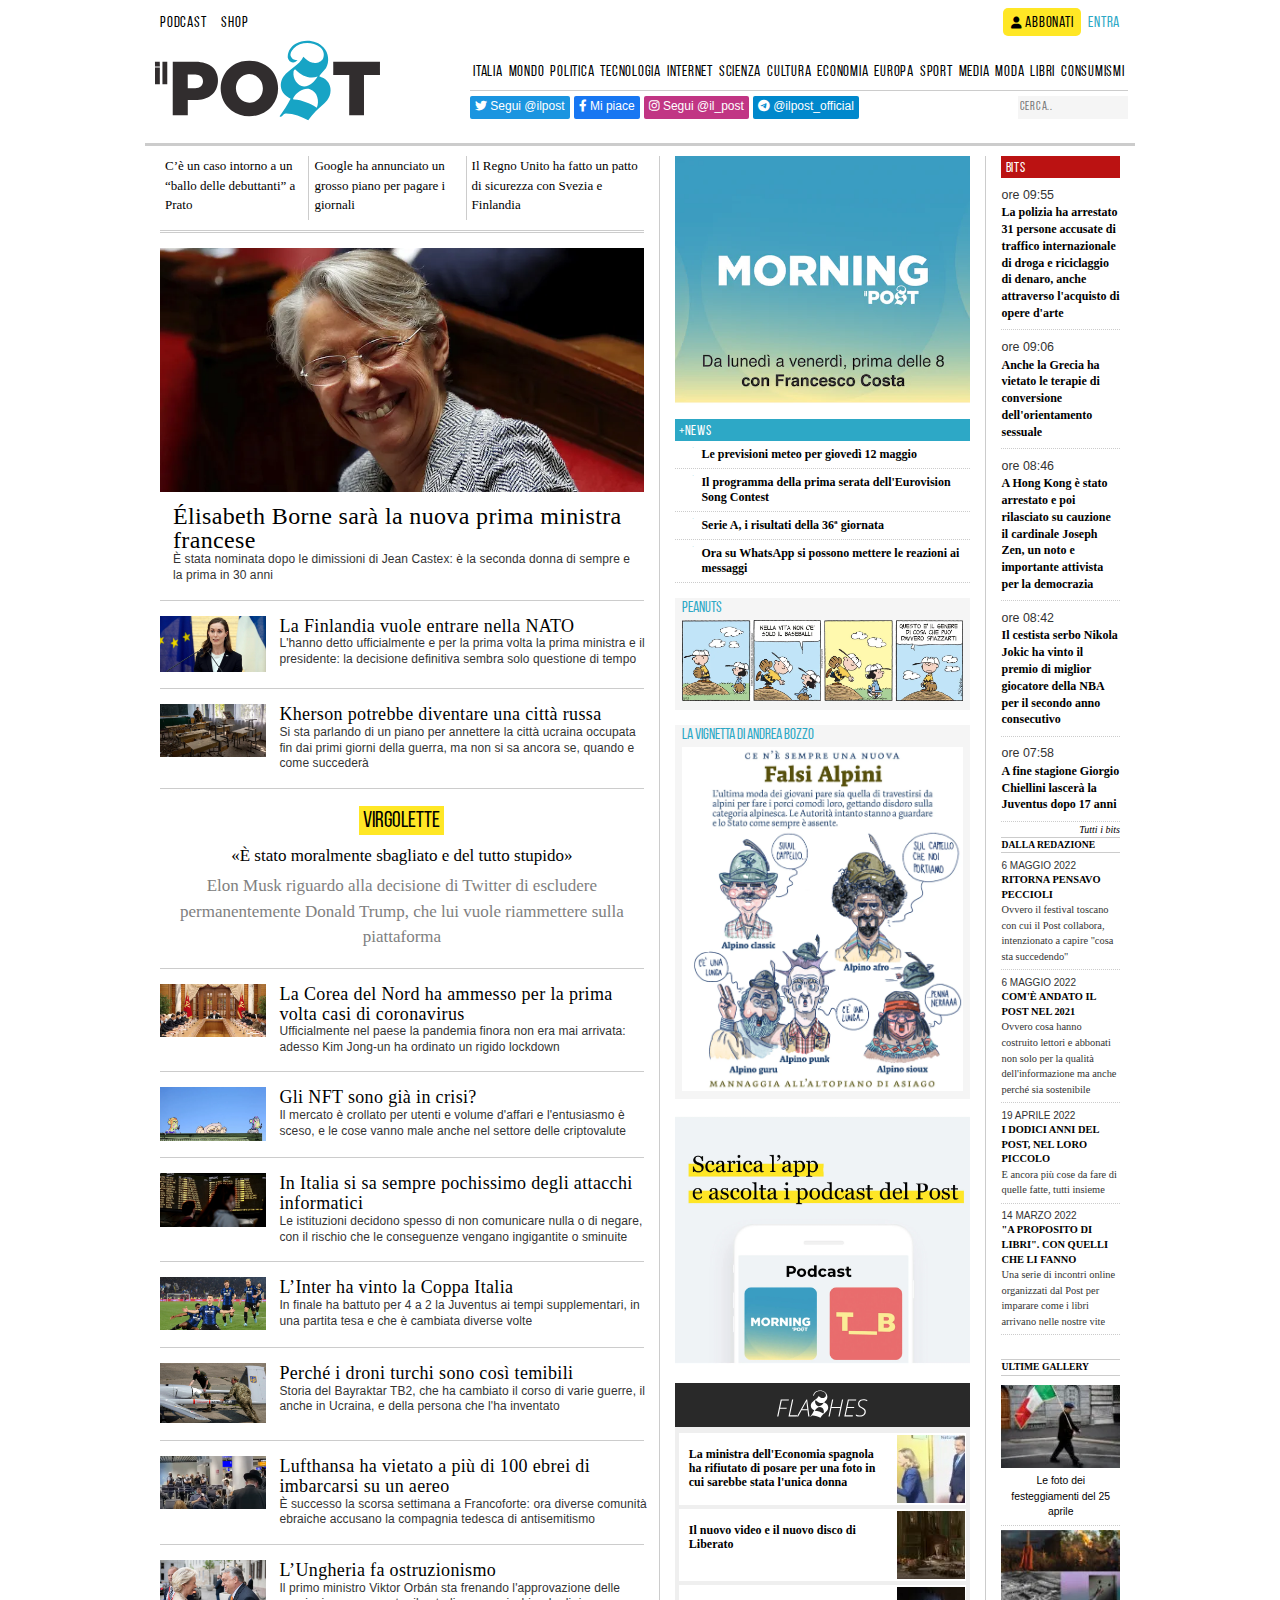
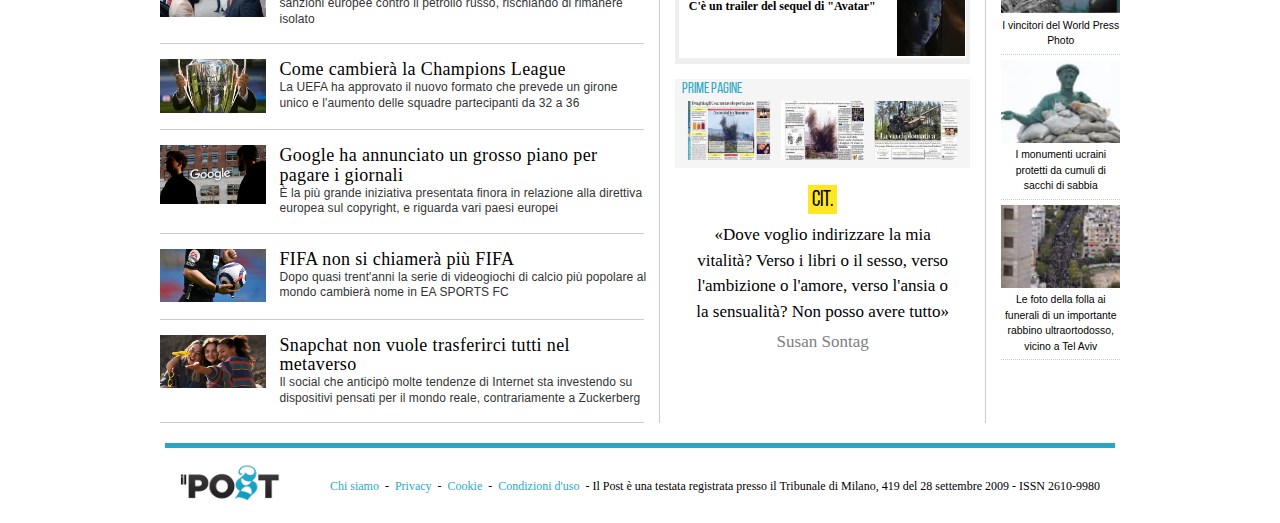
<file: ilpost/index.html>
<!DOCTYPE html>
<html lang="it" xmlns="http://www.w3.org/1999/html">

<head>
    <meta charset="UTF-8">
    <title>Il Post</title>
    <meta name="author" content="Federico Marra">
    <meta name="description" content="Progetto PPM Federico Marra">
    <meta name="keywords" content="news, journal, ppm lab">
    <meta name="viewport" content="width=device-width, initial-scale=1.0, maximum-scale=1.0">
    <link rel="stylesheet" href="css/style.css" type="text/css" media="screen">
    <link rel="shortcut icon" href="images/il-post-favicon.ico"/>
    <link rel="stylesheet" href="https://use.fontawesome.com/releases/v5.6.3/css/all.css"
          integrity="sha384-UHRtZLI+pbxtHCWp1t77Bi1L4ZtiqrqD80Kn4Z8NTSRyMA2Fd33n5dQ8lWUE00s/" crossorigin="anonymous">
</head>

<body>

<nav class="navbar">

    <div class="line-one">
        <ul id="userbar-left">
            <li>
                <a href="#" class="podcast">Podcast</a>
            </li>
            <li>
                <a href="#" class="shop">Shop</a>
            </li>
        </ul>
        <ul id="userbar-right">
            <li>
                <a href="#" class="abbonati" title="Abbonati">
                    <span style="font-family: 'FontAwesome6FreeSolid'">👤</span> Abbonati
                </a>
            </li>
            <li>
                <a href="#" class="entra" title="Entra">Entra</a>
            </li>
        </ul>
    </div>

    <div class="line-two">
        <div class="fas fa-bars icons" id="tre-linee"></div>
        <div class="logo" title="Logo">
            <a href="#"><img src="images/ilpost.svg" alt="logo Il Post"/></a>
        </div>
        <div class="fas fa-search icons" id="icona-cerca"></div>

        <div class="sectionbar">
            <div class="sitelinks">
                <a href="#" title="Italia">Italia</a>
                <a href="#" title="Mondo">Mondo</a>
                <a href="#" title="Politica">Politica</a>
                <a href="#" title="Tecnologia">Tecnologia</a>
                <a href="#" title="Internet">Internet</a>
                <a href="#" title="Scienza">Scienza</a>
                <a href="#" title="Cultura">Cultura</a>
                <a href="#" title="Economia">Economia</a>
                <a href="#" title="Europa">Europa</a>
                <a href="#" title="Sport">Sport</a>
                <a href="#" title="Media">Media</a>
                <a href="#" title="Moda">Moda</a>
                <a href="#" title="Libri">Libri</a>
                <a href="#" title="Consumismi">Consumismi</a>
            </div>
            <div class="social">
                <a href="#" class="twitter" title="Segui @ilpost">
                    <span style="font-family: 'FontAwesome6Brands'"></span> Segui @ilpost
                </a>
                <a href="#" class="facebook" title="Mi piace">
                    Mi piace
                </a>
                <a href="#" class="instagram" title="Segui @il_post">
                    <span style="font-family: 'FontAwesome6Brands'"></span> Segui @il_post
                </a>
                <a href="#" class="telegram" title="@ilpost_official">
                    @ilpost_official
                </a>
                <div class="cerca">
                    <input type="text" placeholder="Cerca..">
                </div>
            </div>
        </div>


    </div>

</nav>

<div class="main">

    <div class="left-section">
        <div class="mini-section">
            <a href="#" class="mini-article">
                C’è un caso intorno a un “ballo delle debuttanti” a Prato
            </a>
            <a href="#" class="mini-article">
                Google ha annunciato un grosso piano per pagare i giornali
            </a>
            <a href="#" class="mini-article">
                Il Regno Unito ha fatto un patto di sicurezza con Svezia e Finlandia
            </a>
        </div>
        <article class="article" id="first-article">
            <a href="#">
                <img
                        src="images/articles/elisabeth-borne.webp"
                        alt="Élisabeth Borne, nuova prima ministra francese"/>
            </a>
            <div class="article-text" id="first-article-text">
                <h2>
                    <a href="#"> Élisabeth Borne sarà la nuova prima ministra francese</a>
                </h2>
                <p>
                    <a href="#"><span style="color: #333;">
                        È stata nominata dopo le dimissioni di Jean Castex: è la
                        seconda donna di sempre e la prima in 30 anni
                    </span></a>
                </p>
            </div>
        </article>
        <article class="article">
            <a href="#">
                <img
                        class="responsive-image"
                        src="images/articles/marin-finlandia.webp"
                        alt="La prima ministra finlandese Sanna Marin"/>
            </a>
            <div class="article-text">
                <h2>
                    <a href="#">La Finlandia vuole
                        entrare nella NATO</a>
                </h2>
                <p>
                    <a href="#"><span style="color: #333;">
                        L'hanno detto ufficialmente e per la prima volta la prima ministra e il presidente: la
                        decisione definitiva sembra solo questione di tempo
                    </span></a>
                </p>
            </div>
        </article>
        <article class="article">
            <a href="#">
                <img
                        class="responsive-image"
                        src="images/articles/banchi-scuola-kherson.webp"
                        alt="Un'aula di una scuola di Kherson, Ucraina"/>
            </a>
            <div class="article-text">
                <h2>
                    <a href="#">Kherson potrebbe diventare una città russa</a>
                </h2>
                <p>
                    <a href="#"><span style="color: #333;">
                        Si sta parlando di un piano per annettere la città ucraina occupata fin dai primi
                        giorni della guerra, ma non si sa ancora se, quando e come succederà
                    </span></a>
                </p>
            </div>
        </article>
        <div class="bits" id="bits-left">
            <h1><a href="#" class="bits-title">Bits</a></h1>
            <ul class="bits-list">
                <li class="bits-item">
                    <h4 class="bit">
                        <a href="#">
                            La polizia ha arrestato 31 persone accusate di traffico internazionale di droga e
                            riciclaggio
                            di denaro, anche attraverso l'acquisto di opere d'arte
                        </a>
                    </h4>
                </li>
                <li class="bits-item">
                    <h4 class="bit">
                        <a href="#">
                            Anche la Grecia ha vietato le terapie di conversione dell'orientamento sessuale
                        </a>
                    </h4>
                </li>
                <li class="bits-item">
                    <h4 class="bit">
                        <a href="#">
                            A Hong Kong è stato arrestato e poi rilasciato su cauzione il cardinale Joseph Zen,
                            un noto e importante attivista per la democrazia
                        </a>
                    </h4>
                </li>
                <li class="bits-item">
                    <h4 class="bit">
                        <a href="#">
                            Il cestista serbo Nikola Jokic ha vinto il premio di miglior giocatore della NBA
                            per il secondo anno consecutivo
                        </a>
                    </h4>
                </li>
                <li class="bits-item">
                    <h4 class="bit">
                        <a href="#">
                            A fine stagione Giorgio Chiellini lascerà la Juventus dopo 17 anni
                        </a>
                    </h4>
                </li>
            </ul>
        </div>
        <div class="cit" id="virgolette">
            <h4><span>Virgolette</span></h4>
            <a href="#">
                <h5>«È stato moralmente sbagliato e del tutto stupido»</h5>
                <h6>Elon Musk riguardo alla decisione di Twitter di escludere permanentemente Donald Trump,
                    che lui vuole riammettere sulla piattaforma</h6>
            </a>
        </div>
        <article class="article" id="middle-article">
            <a href="#">
                <img
                        class="responsive-image"
                        src="images/articles/kim-jong-un-corea-nord.webp"
                        alt="Kim Jong-un seduto a un tavolo con i suoi consiglieri"/>
            </a>
            <div class="article-text">
                <h2>
                    <a href="#">La Corea del Nord ha ammesso per la prima volta casi di coronavirus</a>
                </h2>
                <p>
                    <a href="#"><span style="color: #333;">
                        Ufficialmente nel paese la pandemia finora non era mai arrivata: adesso Kim Jong-un ha
                        ordinato un rigido lockdown
                    </span></a>
                </p>
            </div>
        </article>
        <article class="article">
            <a href="#">
                <img
                        class="responsive-image"
                        src="images/articles/nft-crisi.webp"
                        alt="Un fast food aperto a Los Angeles in collaborazione con la linea di NFT Bored Yacht Club"/>
            </a>
            <div class="article-text">
                <h2>
                    <a href="#">Gli NFT sono già in crisi?</a>
                </h2>
                <p>
                    <a href="#"><span style="color: #333;">
                        Il mercato è crollato per utenti e volume d'affari e l'entusiasmo è sceso,
                        e le cose vanno male anche nel settore delle criptovalute
                    </span></a>
                </p>
            </div>
        </article>
        <article class="article">
            <a href="#">
                <img
                        class="responsive-image"
                        src="images/articles/attacchi-informatici.jpeg"
                        alt="Un pannello con gli orari dei treni alla stazione Termini di Roma dopo l'attacco informatico dello scorso marzo a Trenitalia"/>
            </a>
            <div class="article-text">
                <h2>
                    <a href="#">In Italia si sa sempre pochissimo degli attacchi informatici</a>
                </h2>
                <p>
                    <a href="#"><span style="color: #333;">
                        Le istituzioni decidono spesso di non comunicare nulla o di negare,
                        con il rischio che le conseguenze vengano ingigantite o sminuite
                    </span></a>
                </p>
            </div>
        </article>
        <article class="article">
            <a href="#">
                <img
                        class="responsive-image"
                        src="images/articles/perisic-inter.webp"
                        alt="Ivan Perisic dell'Inter"/>
            </a>
            <div class="article-text">
                <h2>
                    <a href="#">L’Inter ha vinto la Coppa Italia</a>
                </h2>
                <p>
                    <a href="#"><span style="color: #333;">
                        In finale ha battuto per 4 a 2 la Juventus ai tempi supplementari,
                        in una partita tesa e che è cambiata diverse volte
                    </span></a>
                </p>
            </div>
        </article>
        <article class="article">
            <a href="#">
                <img
                        src="images/articles/drone-turco-bayraktar-tb2-ucraina.jpg"
                        alt="Soldati Ucraini trasportano un drone TB2 durante un'esercitazione nel 2021"/>
            </a>
            <div class="article-text">
                <h2>
                    <a href="#">Perché i droni turchi sono così temibili</a>
                </h2>
                <p>
                    <a href="#"><span style="color: #333;">
                        Storia del Bayraktar TB2, che ha cambiato il corso di varie guerre, il anche in Ucraina,
                        e della persona che l'ha inventato
                    </span></a>
                </p>
            </div>
        </article>
        <article class="article">
            <a href="#">
                <img
                        src="images/articles/lufthansa.webp"
                        alt="Gli ebrei bloccati nell'aeroporto di Francoforte "/>
            </a>
            <div class="article-text">
                <h2>
                    <a href="#">Lufthansa ha vietato a più di 100 ebrei di imbarcarsi su un aereo</a>
                </h2>
                <p>
                    <a href="#"><span style="color: #333;">
                        È successo la scorsa settimana a Francoforte: ora diverse comunità ebraiche accusano
                        la compagnia tedesca di antisemitismo
                    </span></a>
                </p>
            </div>
        </article>
        <article class="article">
            <a href="#">
                <img
                        src="images/articles/leyen-orban.jpg"
                        alt="La presidente della Commissione europea, Ursula von der Leyen,
                        incontra a Budapest il primo ministro ungherese Viktor Orbán"/>
            </a>
            <div class="article-text">
                <h2>
                    <a href="#">L’Ungheria fa ostruzionismo</a>
                </h2>
                <p>
                    <a href="#"><span style="color: #333;">
                        Il primo ministro Viktor Orbán sta frenando l'approvazione delle sanzioni europee
                        contro il petrolio russo, rischiando di rimanere isolato
                    </span></a>
                </p>
            </div>
        </article>
        <article class="article">
            <a href="#">
                <img
                        src="images/articles/champions-league.jpg"
                        alt="La coppa della Champions League"/>
            </a>
            <div class="article-text">
                <h2>
                    <a href="#">Come cambierà la Champions League</a>
                </h2>
                <p>
                    <a href="#"><span style="color: #333;">
                        La UEFA ha approvato il nuovo formato che prevede un girone unico e l'aumento
                        delle squadre partecipanti da 32 a 36
                    </span></a>
                </p>
            </div>
        </article>
        <article class="article">
            <a href="#">
                <img
                        src="images/articles/google.jpg"
                        alt="Il logo di Google"/>
            </a>
            <div class="article-text">
                <h2>
                    <a href="#">Google ha annunciato un grosso piano per pagare i giornali</a>
                </h2>
                <p>
                    <a href="#"><span style="color: #333;">
                        È la più grande iniziativa presentata finora in relazione alla direttiva europea sul copyright,
                        e riguarda vari paesi europei
                    </span></a>
                </p>
            </div>
        </article>
        <article class="article">
            <a href="#">
                <img
                        src="images/articles/fifa.jpg"
                        alt="Arbitro della Fifa che tiene in mano un pallone"/>
            </a>
            <div class="article-text">
                <h2>
                    <a href="#">FIFA non si chiamerà più FIFA</a>
                </h2>
                <p>
                    <a href="#"><span style="color: #333;">
                        Dopo quasi trent'anni la serie di videogiochi di calcio più popolare
                        al mondo cambierà nome in EA SPORTS FC
                    </span></a>
                </p>
            </div>
        </article>
        <article class="article" id="last-article">
            <a href="#">
                <img
                        src="images/articles/snapchat.webp"
                        alt="3 ragazze guardano un drone"/>
            </a>
            <div class="article-text">
                <h2>
                    <a href="#">Snapchat non vuole trasferirci tutti nel metaverso</a>
                </h2>
                <p>
                    <a href="#"><span style="color: #333;">
                        Il social che anticipò molte tendenze di Internet sta investendo su dispositivi
                        pensati per il mondo reale, contrariamente a Zuckerberg
                    </span></a>
                </p>
            </div>
        </article>
    </div>

    <aside class="center-section">
        <div class="morning">
            <a href="#">
                <img src="images/morning-podcast.webp" alt="Morning, il podcast quotidiano">
            </a>
        </div>
        <div class="news">
            <h1 id="news-title">+News</h1>
            <ul class="news-list">
                <li>
                    <a href="#">
                        Le previsioni meteo per giovedì 12 maggio
                    </a>
                </li>
                <li>
                    <a href="#">
                        Il programma della prima serata dell'Eurovision Song Contest
                    </a>
                </li>
                <li>
                    <a href="#">
                        Serie A, i risultati della 36ª giornata
                    </a>
                </li>
                <li>
                    <a href="#">
                        Ora su WhatsApp si possono mettere le reazioni ai messaggi
                    </a>
                </li>
            </ul>
        </div>
        <div class="centre-right-image">
            <a href="#">
                Peanuts
                <img src="images/peanuts_22-05-12.webp" alt="Peanut del 22 maggio 2022">
            </a>
        </div>
        <div class="centre-right-image">
            <a href="#">
                La vignetta di Andrea Bozzo
                <img src="images/vignetta-bozzo.webp" alt="Vignetta di Andrea Bozzo">
            </a>
        </div>
        <div class="podcast-app">
            <a href="#">
                <img src="images/podcast-app.jpg" alt="Scarica l'aap e ascolta i podcast del Post">
            </a>
        </div>
        <div class="flashes">
            <div class="flashes-title">
                <img src="images/ilpost-flashes.svg">
            </div>
            <ul id="flashes-list">
                <li>
                    <a href="#">
                        La ministra dell'Economia spagnola ha rifiutato di posare
                        per una foto in cui sarebbe stata l'unica donna
                    </a>
                    <img src="images/flashes/nadia-colvino-foto.jpg"
                         alt="Nadia Colvino, Ministra spagnola dell'Economia">
                </li>
                <li>
                    <a href="#">
                        Il nuovo video e il nuovo disco di Liberato
                    </a>
                    <img src="images/flashes/liberato.jpg" alt="Liberato">
                </li>
                <li>
                    <a href="#">
                        C'è un trailer del sequel di "Avatar"
                    </a>
                    <img src="images/flashes/avatar.jpg" alt="Avatar 2">
                </li>
            </ul>
        </div>
        <div class="centre-right-image">
            Prime pagine
            <div id="prime-pagine">
                <a href="#">
                    <img src="images/prime-pagine/1_la_stampa.jpeg" alt="La Stampa">
                </a>
                <a href="#">
                    <img src="images/prime-pagine/2_corriere_della_sera.jpeg" alt="Il Corriere della Sera">
                </a>
                <a href="#">
                    <img src="images/prime-pagine/3_la_repubblica.jpeg" alt="La Repubblica">
                </a>
            </div>
        </div>
        <div class="cit">
            <h4><span>Cit.</span></h4>
            <a href="#">
                <h5>
                    «Dove voglio indirizzare la mia vitalità? Verso i libri o il sesso, verso l'ambizione o l'amore,
                    verso l'ansia o la sensualità? Non posso avere tutto»
                </h5>
                <h6>Susan Sontag</h6>
            </a>
        </div>
    </aside>

    <aside class="right-section">
        <div class="bits">
            <h1><a href="#" class="bits-title">Bits</a></h1>
            <ul class="bits-list">
                <li class="bits-item">
                    <h5 class="hour">ore 09:55</h5>
                    <h4 class="bit">
                        <a href="#">
                            La polizia ha arrestato 31 persone accusate di traffico internazionale di droga e
                            riciclaggio
                            di denaro, anche attraverso l'acquisto di opere d'arte
                        </a>
                    </h4>
                </li>
                <li class="bits-item">
                    <h5 class="hour">ore 09:06</h5>
                    <h4 class="bit">
                        <a href="#">
                            Anche la Grecia ha vietato le terapie di conversione dell'orientamento sessuale
                        </a>
                    </h4>
                </li>
                <li class="bits-item">
                    <h5 class="hour">ore 08:46</h5>
                    <h4 class="bit">
                        <a href="#">
                            A Hong Kong è stato arrestato e poi rilasciato su cauzione il cardinale Joseph Zen,
                            un noto e importante attivista per la democrazia
                        </a>
                    </h4>
                </li>
                <li class="bits-item">
                    <h5 class="hour">ore 08:42</h5>
                    <h4 class="bit">
                        <a href="#">
                            Il cestista serbo Nikola Jokic ha vinto il premio di miglior giocatore della NBA
                            per il secondo anno consecutivo
                        </a>
                    </h4>
                </li>
                <li class="bits-item">
                    <h5 class="hour">ore 07:58</h5>
                    <h4 class="bit">
                        <a href="#">
                            A fine stagione Giorgio Chiellini lascerà la Juventus dopo 17 anni
                        </a>
                    </h4>
                </li>
            </ul>
            <h6 id="other-bits">
                <span><a href="#">Tutti i bits</a></span>
            </h6>
        </div>
        <div class="dalla-redazione">
            <h4 id="dalla-redazione-title">DALLA REDAZIONE</h4>
            <ul id="dalla-redazione-list">
                <li class="dalla-redazione-item">
                    <h5 class="hour">6 MAGGIO 2022</h5>
                    <h4 class="redaz">
                        <a href="#">
                            RITORNA PENSAVO PECCIOLI
                        </a>
                    </h4>
                    <p>
                        Ovvero il festival toscano con cui il Post collabora,
                        intenzionato a capire "cosa sta succedendo"
                    </p>
                </li>
                <li class="dalla-redazione-item">
                    <h5 class="hour">6 MAGGIO 2022</h5>
                    <h4 class="redaz">
                        <a href="#">
                            COM'È ANDATO IL POST NEL 2021
                        </a>
                    </h4>
                    <p>
                        Ovvero cosa hanno costruito lettori e abbonati non solo per la qualità
                        dell'informazione ma anche perché sia sostenibile
                    </p>
                </li>
                <li class="dalla-redazione-item">
                    <h5 class="hour">19 APRILE 2022</h5>
                    <h4 class="redaz">
                        <a href="#">
                            I DODICI ANNI DEL POST, NEL LORO PICCOLO
                        </a>
                    </h4>
                    <p>
                        E ancora più cose da fare di quelle fatte, tutti insieme
                    </p>
                </li>
                <li class="dalla-redazione-item">
                    <h5 class="hour">14 MARZO 2022</h5>
                    <h4 class="redaz">
                        <a href="#">
                            "A PROPOSITO DI LIBRI". CON QUELLI CHE LI FANNO
                        </a>
                    </h4>
                    <p>
                        Una serie di incontri online organizzati dal Post
                        per imparare come i libri arrivano nelle nostre vite
                    </p>
                </li>
            </ul>
        </div>
        <div class="ultime-gallery">
            <h4 id="ultime-gallery-title">ULTIME GALLERY</h4>
            <ul id="ultime-gallery-list">
                <li class="ultime-gallery-item">
                    <a href="#">
                        <img src="images/ultime-gallery/festeggiamenti-mattarella-corteo-anpi.webp"
                             alt="Le foto dei festeggiamenti del 25 aprile">
                    </a>
                    <a href="#">Le foto dei festeggiamenti del 25 aprile</a>
                </li>
                <li class="ultime-gallery-item">
                    <a href="#">
                        <img src="images/ultime-gallery/world-press-photo.webp" alt="I vincitori del World Press Photo">
                    </a>
                    <a href="#">I vincitori del World Press Photo</a>
                </li>
                <li class="ultime-gallery-item">
                    <a href="#">
                        <img src="images/ultime-gallery/statua-coperta-ucraina.webp"
                             alt="I monumenti ucraini protetti da cumuli di sacchi di sabbia">
                    </a>
                    <a href="#">I monumenti ucraini protetti da cumuli di sacchi di sabbia</a>
                </li>
                <li class="ultime-gallery-item">
                    <a href="#">
                        <img src="images/ultime-gallery/funerale-rabbino-israele.webp"
                             alt="Le foto della folla ai funerali di un importante rabbino ultraortodosso, vicino a Tel Aviv">
                    </a>
                    <a href="#">Le foto della folla ai funerali di un importante rabbino ultraortodosso, vicino a Tel
                        Aviv</a>
                </li>
            </ul>
        </div>
    </aside>

</div>

<footer>
    <div class="logo-mini">
        <a href="#">
            <img src="images/ilpost-footer.webp" alt="il Post">
        </a>
    </div>
    <div class="footer-items">
        <a href="#">Chi siamo</a>
        -
        <a href="#">Privacy</a>
        -
        <a href="#">Cookie</a>
        -
        <a href="#">Condizioni d'uso</a>
        <span class="trattino">-</span>
    </div>
    <p class="footer-text">
        Il Post è una testata registrata presso il Tribunale di Milano,
        419 del 28 settembre 2009 - ISSN 2610-9980
    </p>
</footer>

</body>

</html>
</file>
<file: ilpost/css/style.css>
* {
    margin: 0;
    padding: 0;
    border: 0;
}

body {
    margin: 5px auto 0 auto;
    max-width: 990px;
    font-family: Georgia, Times, "Times New Roman", serif;
    font-size: 15px;
    line-height: 1.5;
}


/* FONTS */

@font-face {
    font-family: BebasNeueRegular;
    src: url("../fonts/BebasNeueRegular.otf") format("opentype");
}

@font-face {
    font-family: FontAwesome6Brands;
    src: url("../fonts/FontAwesome6Brands.otf") format("opentype");
}

@font-face {
    font-family: FontAwesome6FreeSolid;
    src: url("../fonts/FontAwesome6FreeSolid.otf") format("opentype");
}

/* GENERAL */
img {
    width: 100%;
}
a {
    text-decoration: none;
    color: black;
}
ul {
    list-style-type: none;
}


/* NAVIGATION BAR */

nav {
    position: page;
    display: block;
    font-family: "BebasNeueRegular", serif;
    font-size: 15px;
    text-align: left;
    letter-spacing: 0.75px;
    padding: 0.5em;
    color: #2da8c6;
    border-bottom: 3px solid #CCC;
}
.line-one, .line-two {
    display: flex;
    flex-direction: row;
    justify-content: space-between;
    font-size: 15px;
    align-items: center;
}
#userbar-left, #userbar-right, .sitelinks, .social {
    display: flex;
    flex-direction: row;
}

/* line-one */
a.podcast, a.shop, a.entra {
    padding: 7.5px;
}
a.entra {
    color: #2da8c6;
}
a.abbonati {
    background-color: #ffe725;
    padding: 7.5px 7.5px 5px 7.5px;
    border-radius: 5px;
    margin-left: 5px;
}
.abbonati span {
    font-size: 12px;
}

/* line-two mobile */
#tre-linee, #icona-cerca{
    display: none;
    font-size: large;
    padding: 10px 20px;
}

/* line-two */
.logo img {
     width: 230px;
     height: 92px;
 }
.sectionbar {
    display: flex;
    flex-direction: column;
}
.sitelinks {
    justify-content: space-between;
    padding-bottom: 6px;
    border-bottom: 1px solid #CCC;
    margin-bottom: 5px;
    margin-top: 10px;
}
.sitelinks a {
    padding: 0 3px;
}
.social a {
    line-height: 20px;
    font-size: 12px;
    font-family: Arial, "Helvetica Neue", Helvetica, sans-serif;
    letter-spacing: normal;
    padding: 0 5px;
    border-radius: 2px;
    margin-right: 4px;
}
.social a:hover {
    text-decoration: underline;
}
a.twitter {
    color: white;
    background-color: #1b95e0;
}
a.facebook {
    color: white;
    background: #1877f2;
}
.facebook:before {
    font-family: "FontAwesome6Brands";
    content: "\f39e";
    color: white;
}
.instagram {
    color: white;
    background-color: #c13584;
}
a.telegram {
    color: white;
    background-color: #08c;
}
a.telegram:before {
    font-family: "FontAwesome6Brands";
    content: "\f3fe";
}
.cerca, .cerca input {
    background-color: #f5f5f5;
    font-family: BebasNeueRegular, serif;
    margin-left: auto;
    letter-spacing: 0.75px;
}
.cerca input {
    padding: 2px;
    font-size: 12px;
}


/* MAIN PART */

.main {
    display: grid;
    grid-template-columns: 52% 33% 15%;
    margin-top: 10px;
}
.left-section, .center-section, .right-section {
    border-right: 1px solid #CCC;
    padding: 0 15px;
}
.right-section {
    border-right: none;
}


/* LEFT-SECTION */

.mini-section {
    display: flex;
    flex-direction: row;
    font-family: Georgia, Times, "Times New Roman", serif;
    font-size: 13px;
    border-bottom: 1px solid rgb(204, 204, 204);
    margin-bottom: 1px;
}
.mini-section a:hover {
    text-decoration: underline;
}
a.mini-article {
    padding: 0 5px 5px 5px;
    margin-bottom: 10px;
    border-right: 1px solid rgb(204, 204, 204);
}
a.mini-article:nth-child(3) {
    border-right: none;
}
#first-article {
    border-top: 1px solid rgb(204, 204, 204);
    padding: 10px 0;
    border-bottom: 1px solid rgb(204, 204, 204);
    display: flex;
    flex-direction: column;
}
#first-article img {
    margin-right: 10px;
}
#first-article-text {
    max-width: 100%;
}
#first-article h2 {
    font-size: 24px;
    line-height: 1em;
}
#first-article p {
    font-size: 12px;
}
.article {
    padding: 10px 0;
    border-bottom: 1px solid rgb(204, 204, 204);
    font-weight: normal;
    height: auto;
    display: grid;
    grid-template-columns: 22% 88%;
    text-rendering: optimizeLegibility;
}
#middle-article {
    border-top: 1px solid rgb(204, 204, 204);
}
.article a img {
    padding-top: 5px;
    vertical-align: center;
}
.article-text {
    padding: 6px 13px;
    max-width: 87%;
}
.article-text h2 {
    font-family: Georgia, Times, "Times New Roman", serif;
    font-size: 18px;
    line-height: 1.1em;
    font-weight: 400;
    letter-spacing: 0.35px;
}
.article-text p {
    color: #333;
    font-family: Arial, "Helvetica Neue", Helvetica, sans-serif;
    font-size: 12px;
    line-height: 1.3em;
    font-weight: 400;
    letter-spacing: 0.1px;
}
.article-text a:hover {
    text-decoration: underline;
}
#virgolette{
    padding-bottom: 10px;
}
#bits-left{
    display: none;
}

/* CENTER-SECTION */

/* news */
#news-title {
    color: white;
    background-color: #2da8c6;
    font-family: "BebasNeueRegular", serif;
    font-weight: 400;
    font-size: 14px;
    padding: 2.1px 0 5px 4.2px;
    vertical-align: center;
    letter-spacing: 0.05em;
    height: 15px;
}
ul.news-list li {
    display: flex;
    flex-direction: row;
    font-size: 12px;
    font-weight: 700;
    line-height: normal;
    color: #000;
    padding: 0.5em 0 0.5em 1.5em;
    border-bottom: 1px dotted #CCC;
}
ul.news-list li::before {
    font-family: Arial, "Helvetica Neue", Helvetica, sans-serif;
    content: "■";
    font-size: 1px;
    color: #2da8c6;
    padding-right: 8px;
}
ul.news-list li a:hover {
    text-decoration: underline;
}

/* images */
.centre-right-image{
    font-family: "BebasNeueRegular", serif;
    color: #2da8c6;
    background-color: #f5f5f5;
    padding: 0 0.5em 0 0.5em;
    margin: 1em auto 0 auto;
}
.centre-right-image a{
    font-family: "BebasNeueRegular", serif;
    color: #2da8c6;
}
.podcast-app{
    margin-top: 15px;
}

/* flashes */
.flashes{
    margin-top: 10px;
}
.flashes-title {
    background-color: #292929;
    display: flex;
    justify-content: center;
}
.flashes-title img{
    width: 93.15px;
    height: 36px;
    padding: 3px 0 5px 0;
}
#flashes-list{
    background-color: #efefef;
    padding: 2px 0;
}
#flashes-list li{
    display: grid;
    grid-template-columns: 75% 25%;
    background-color: white !important;
    margin: 4px 4px;
}
#flashes-list li a {
    padding: 14px 10px;
    font-size: 12px;
    font-weight: bold;
    line-height: 14px;
}
#flashes-list li img {
    width: 95%;
    margin: auto 0 auto auto;
    padding: 2px;
}

/* prime-pagine */
#prime-pagine{
    display: grid;
    grid-template-columns: 33.333% 33.333% 33.333%;
}
#prime-pagine a{
    padding: 0 5px;
}

/* cit */
.cit{
    margin: 0.5rem 1rem;
    margin-top: 1rem;
    text-align: center;
    font-weight: 200;
    font-size: 16px;
}
.cit a:hover{
    text-decoration: underline;
}
.cit h4 span{
    font-family: "BebasNeueRegular", serif;
    font-size: 22px;
    font-weight: lighter;
    background-color: #ffe725;
    padding: 4px 4px 2px 4px;
}
.cit h5, .cit h6{
    font-family: Georgia, Times, "Times New Roman", serif;
    font-size: 17px;
    font-weight: 200;
    margin-top: 5px;
}
.cit h6{
    color: grey;
}


/* RIGHT SECTION */

/* bits */
.bits h1{
    color: white;
    background-color: #BB1212;
    font-family: "BebasNeueRegular", serif;
    font-weight: 400;
    font-size: 14px;
    padding: 2.1px 0 5px 4.2px;
    vertical-align: center;
    letter-spacing: 0.05em;
    height: 15px;
}
.bits h1 a{
    color: white;
}
.bits-item{
    font-family: Georgia,Times,"Times New Roman",serif;
    font-weight: 400;
    padding: 0.5em 0 0.5em 0;
    border-bottom: 1px dotted #CCC;
}
.hour{
    font-family: Arial,"Helvetica Neue",Helvetica,sans-serif;
    font-weight: 400;
    color: #333333;
}
.bit a{
    display: block;
    font-weight: 700;
    font-size: 0.75rem;
    line-height: 1.4em;
}
.bit a:hover{
    text-decoration: underline;
}
#other-bits{
    display: flex;
    justify-content: flex-end;
}
#other-bits a{
    font-style: italic;
    font-weight: 200;
}

/* dalla-redazione */
#dalla-redazione-title, #ultime-gallery-title{
    font-size: 0.6rem;
    border-top: 1px solid #CCC;
    border-bottom: 1px solid #CCC;
}
.redaz a{
    display: block;

    line-height: 1.4em;
    font-size: 0.65rem;
}
.redaz a:hover{
     text-decoration: underline;
 }
.dalla-redazione-item, .ultime-gallery-item{
    padding: 0.3rem 0;
    border-bottom: 1px dotted #CCC;
}
.dalla-redazione-item .hour{
    font-size: 10px;
}
.dalla-redazione-item p{
    font-size: 0.65rem;
    color: #333333;
}

/* ultime-gallery */
#ultime-gallery-title{
    margin: 1.5rem 0 0.3rem 0;
}
.ultime-gallery-item a{
    display: block;
    text-align: center;
    font-size: 0.65rem;
    font-family: Arial, "Helvetica Neue", Helvetica, sans-serif;
}
.ultime-gallery-item a:hover{
    text-decoration: underline;
}

/* FOOTER SECTION */

footer {
    display: flex;
    flex-direction: row;
    align-items: center;
    font-size: 12px;
    font-family: Times, serif;
    border-top: 5px solid #29a6c4;
    padding: 15px;
    margin: 20px 20px 0 20px;
}
.footer-items {
    margin-left: auto;
}
.footer-items a {
    color: #2da8c6;
    padding: 0 3px;
}
.footer-text {
    padding-left: 3px;
}
.logo-mini a img {
    width: 100px;
}


/* IPAD MODE */

@media only screen and (max-width: 908px) {
    #tre-linee, #icona-cerca{
        display: block;
    }
    .logo img{
        width: 150px;
        height: 60px;
    }
    .sectionbar{
        display: none;
    }
    .main {
        display: grid;
        grid-template-columns: 60% 40%;
    }
    .center-section {
        border-right: none;
    }
    .right-section, .trattino {
        display: none;
    }
    footer {
        flex-direction: column;
    }
    .footer-items {
        margin-left: 0;
    }
}


/* MOBILE MODE */

@media only screen and (max-width: 685px) {
    .main {
        grid-template-columns: 100%;
        grid-auto-flow: row;
    }
    .left-section {
        border-right: none;
    }
    .article {
        padding: 10px 0;
        display: flex;
        flex-direction: column;
    }
    .article-text{
        max-width: 100%;
    }
    #bits-left{
        display: block;
        margin-top: 20px;
    }
    .bits-item{
        display: flex;
        flex-direction: row;
        border-bottom: 1px solid #CCC;
    }
    /* possibile implementazione quadratino rosso lista bits
    li.bits-item::before {
        content: "■";
        font-size: 1px;
        color: #BB1212;
        padding-right: 8px;
    }*/
    #last-article{
        padding: 10px 0;
        border-bottom: 1px solid rgb(204, 204, 204);
        margin-bottom: 20px;
    }
    #flashes-list li {
        grid-template-columns: 85% 15%;
    }
    #flashes-list li a {
        font-size: 16px;
        line-height: 18px;
    }
}
</file>
